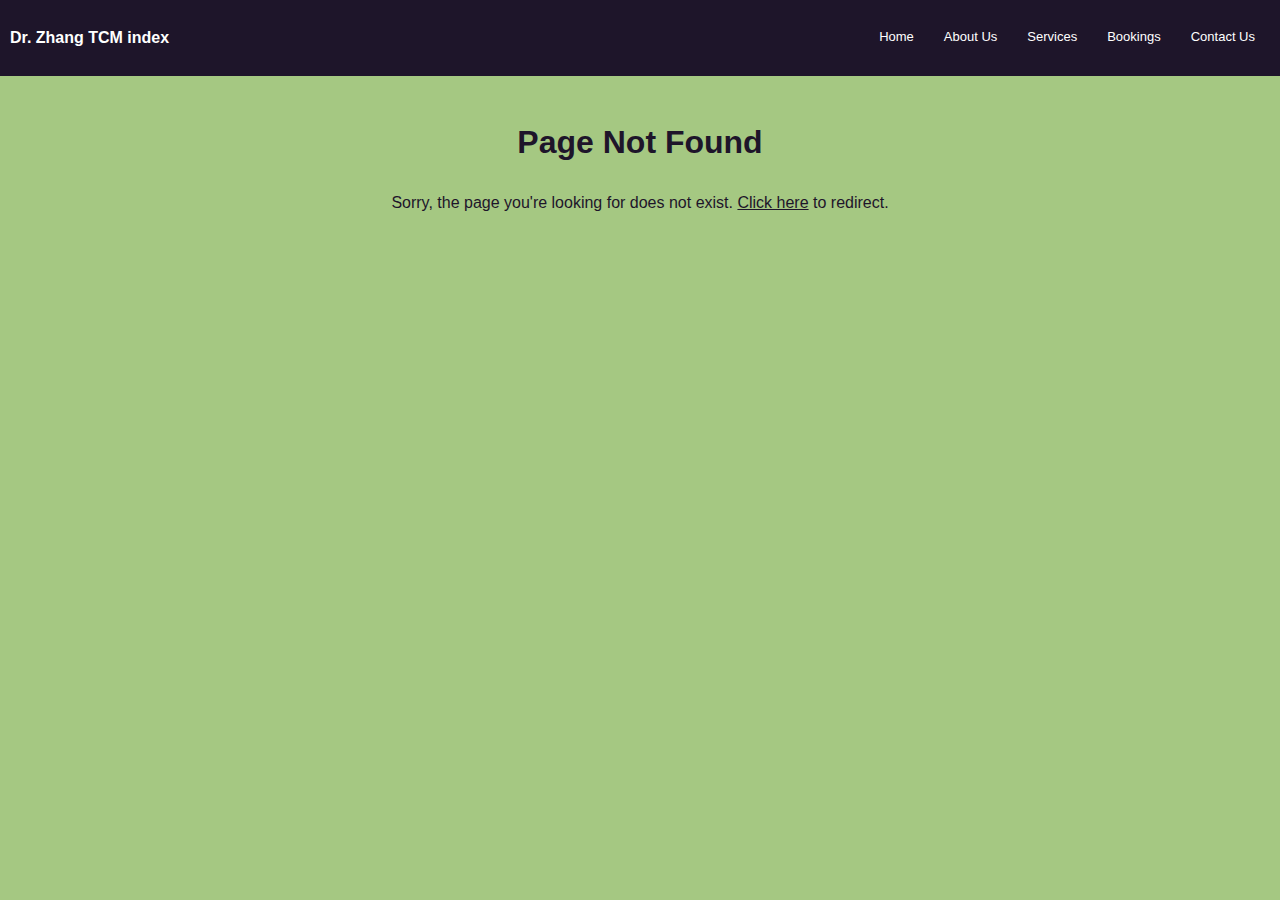
<file: index.html>
<!DOCTYPE html>
<html lang="en">
<head>
    <meta charset="UTF-8">
    <meta name="viewport" content="width=device-width, initial-scale=1.0">
    <title>Redirecting...</title>
    <script>
        var path = window.location.pathname;

        if (path === "/" || path === "") {
            window.location.replace("/home"); // Redirect to "/home" (without ".html")
        }
    </script>
    <link rel="stylesheet" href="style.css">
</head>
<body>
    <header>
        <div class="header-left">Dr. Zhang TCM index</div>
        <nav>
            <ul>
                <li><a href="/home">Home</a></li>
                <li><a href="/about">About Us</a></li>
                <li><a href="/services">Services</a></li>
                <li><a href="/bookings">Bookings</a></li>
                <li><a href="/contact">Contact Us</a></li>
            </ul>
        </nav>
    </header>
    <main>
        <h1>Page Not Found</h1>
        <p>Sorry, the page you're looking for does not exist. <a href="/home">Click here</a> to redirect.</p>
    </main>
</body>




<body>
    
</body>
</html>
</file>
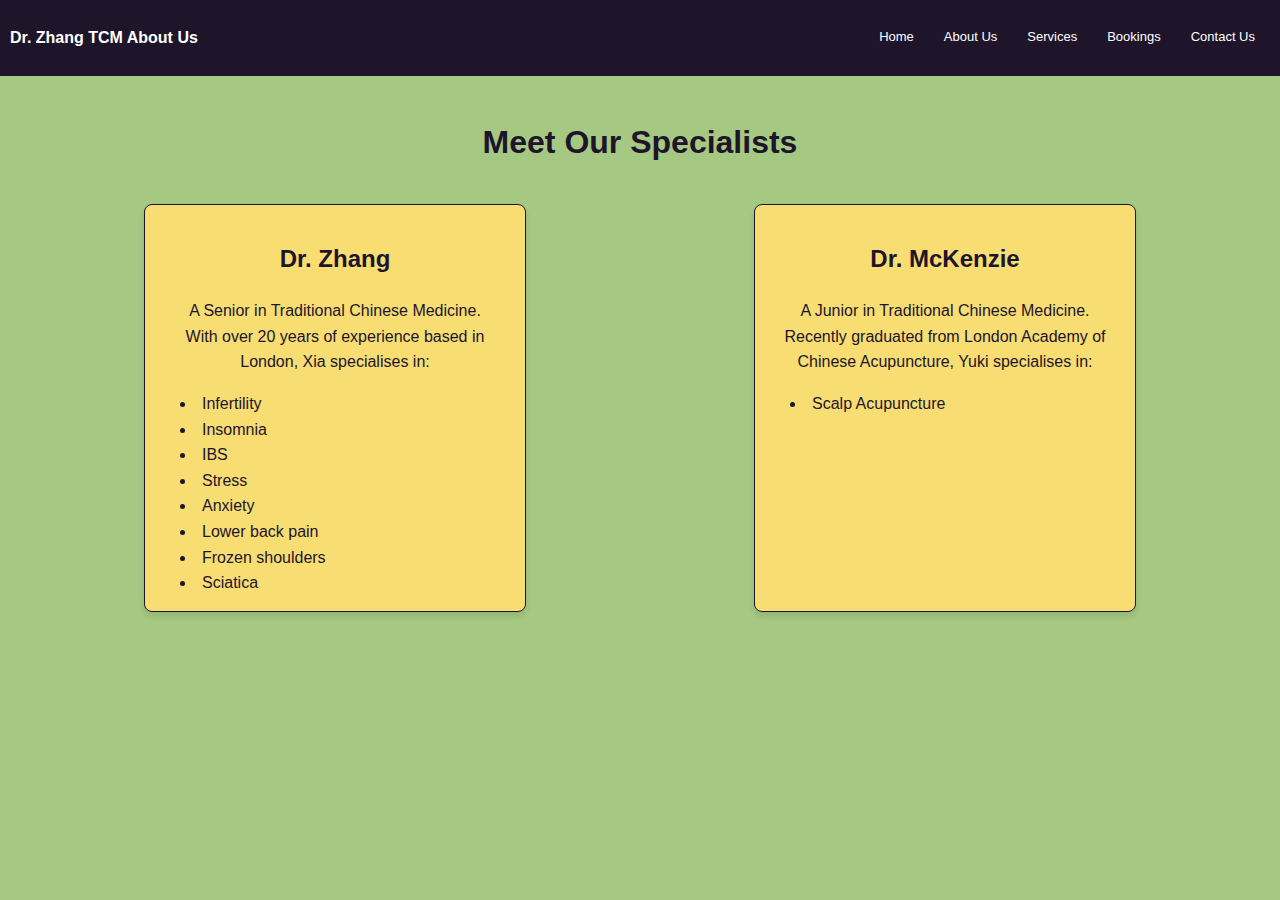
<file: about.html>
<!DOCTYPE html>
<html lang="en">
<head>
    <meta charset="UTF-8">
    <meta name="viewport" content="width=device-width, initial-scale=1.0">
    <title>DrZ-TCM About</title>
    <link rel="stylesheet" href="style.css">
</head>
<body>
    <header>
        <div class="header-left">Dr. Zhang TCM About Us</div>
        <nav>
            <ul>
                <li><a href="/home">Home</a></li>
                <li><a href="/about">About Us</a></li>
                <li><a href="/services">Services</a></li>
                <li><a href="/bookings">Bookings</a></li>
                <li><a href="/contact">Contact Us</a></li>
            </ul>
        </nav>
    </header>
    <main>
        <h1>Meet Our Specialists</h1>
        <div class="specialists">
            <div class="specialist">
                <h2>Dr. Zhang</h2>
                <p>A Senior in Traditional Chinese Medicine.<br>With over 20 years of experience based in London, Xia specialises in:</p>
                <ul>
                    <li>Infertility</li>
                    <li>Insomnia</li>
                    <li>IBS</li>
                    <li>Stress</li>
                    <li>Anxiety</li>
                    <li>Lower back pain</li>
                    <li>Frozen shoulders</li>
                    <li>Sciatica</li>
                </ul>
            </div>
            <div class="specialist">
                <h2>Dr. McKenzie</h2>
                <p>A Junior in Traditional Chinese Medicine.<br>Recently graduated from London Academy of Chinese Acupuncture, Yuki specialises in:</p>
                <ul>
                    <li>Scalp Acupuncture</li>
                </ul>
            </div>
        </div>
    </main>
</body>
</html>
</file>
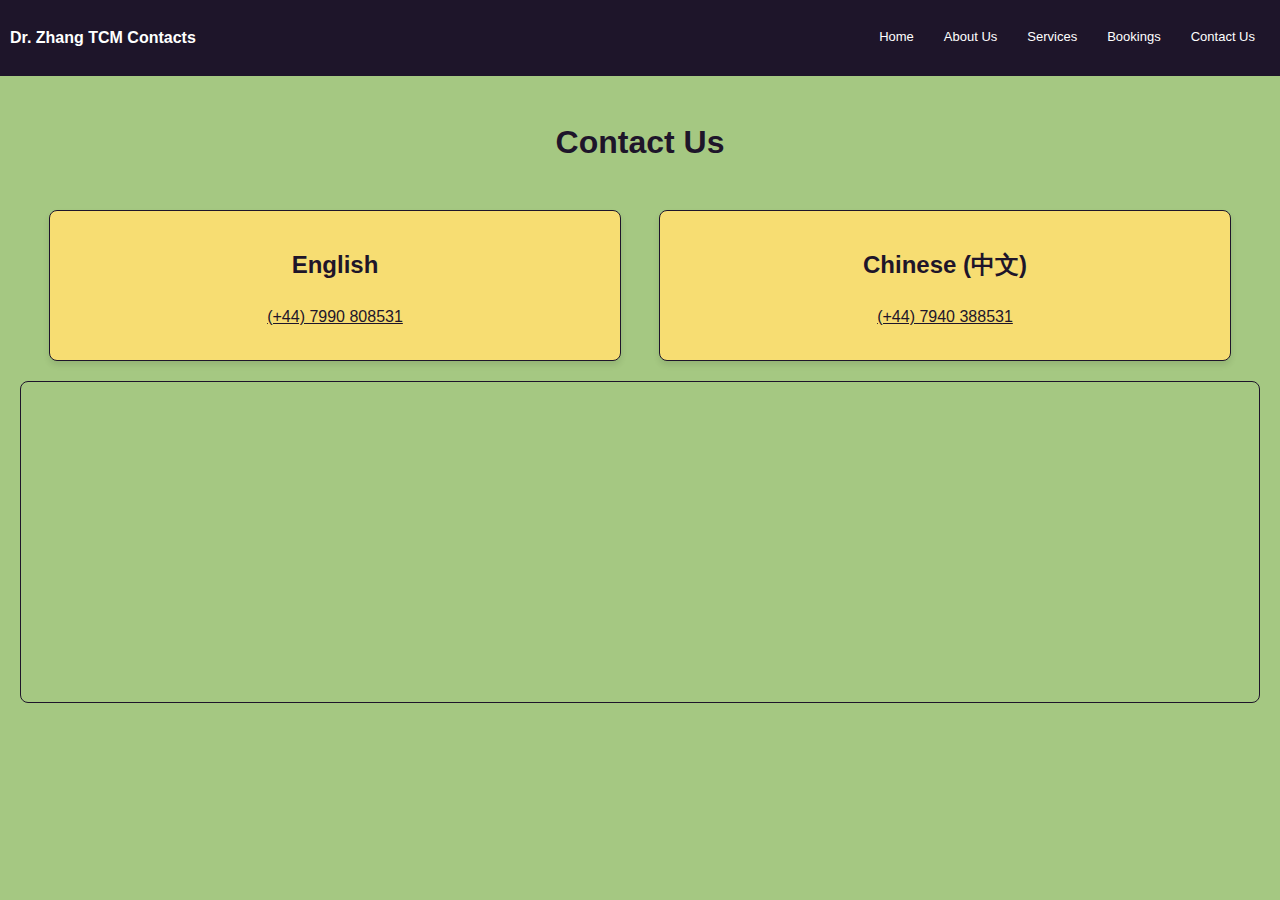
<file: contact.html>
<!DOCTYPE html>
<html lang="en">
<head>
    <meta charset="UTF-8">
    <meta name="viewport" content="width=device-width, initial-scale=1.0">
    <title>DrZ-TCM Contacts</title>
    <link rel="stylesheet" href="style.css">
</head>
<body>
    <header>
        <div class="header-left">Dr. Zhang TCM Contacts</div>
        <nav>
            <ul>
                <li><a href="/home">Home</a></li>
                <li><a href="/about">About Us</a></li>
                <li><a href="/services">Services</a></li>
                <li><a href="/bookings">Bookings</a></li>
                <li><a href="/contact">Contact Us</a></li>
            </ul>
        </nav>
    </header>
    <main>
        <h1>Contact Us</h1>
        <div class="contacts">
            <div class="contact">
                <h2>English</h2>
                <p><a href="tel:+447990 808531">(+44) 7990 808531</a></p>
            </div>
            <div class="contact">
                <h2>Chinese (中文)</h2>
                <p><a href="tel:+447940 388531">(+44) 7940 388531</a></p>
            </div>
        </div>
        <div class="maps">
            <iframe src="https://www.google.com/maps/embed?pb=!1m18!1m12!1m3!1d2461.9144124136997!2d-1.1806211825561193!3d51.899026!2m3!1f0!2f0!3f0!3m2!1i1024!2i768!4f13.1!3m3!1m2!1s0x4876dd0000263859%3A0x53dd3980e69218ae!2sDr%20Zhang%20Acupuncture%20and%20Massage!5e0!3m2!1sen!2suk!4v1733914392530!5m2!1sen!2suk" style="border:0;" allowfullscreen="" loading="lazy" referrerpolicy="no-referrer-when-downgrade"></iframe>
        </div>
    </main>
</body>
</html>
</file>
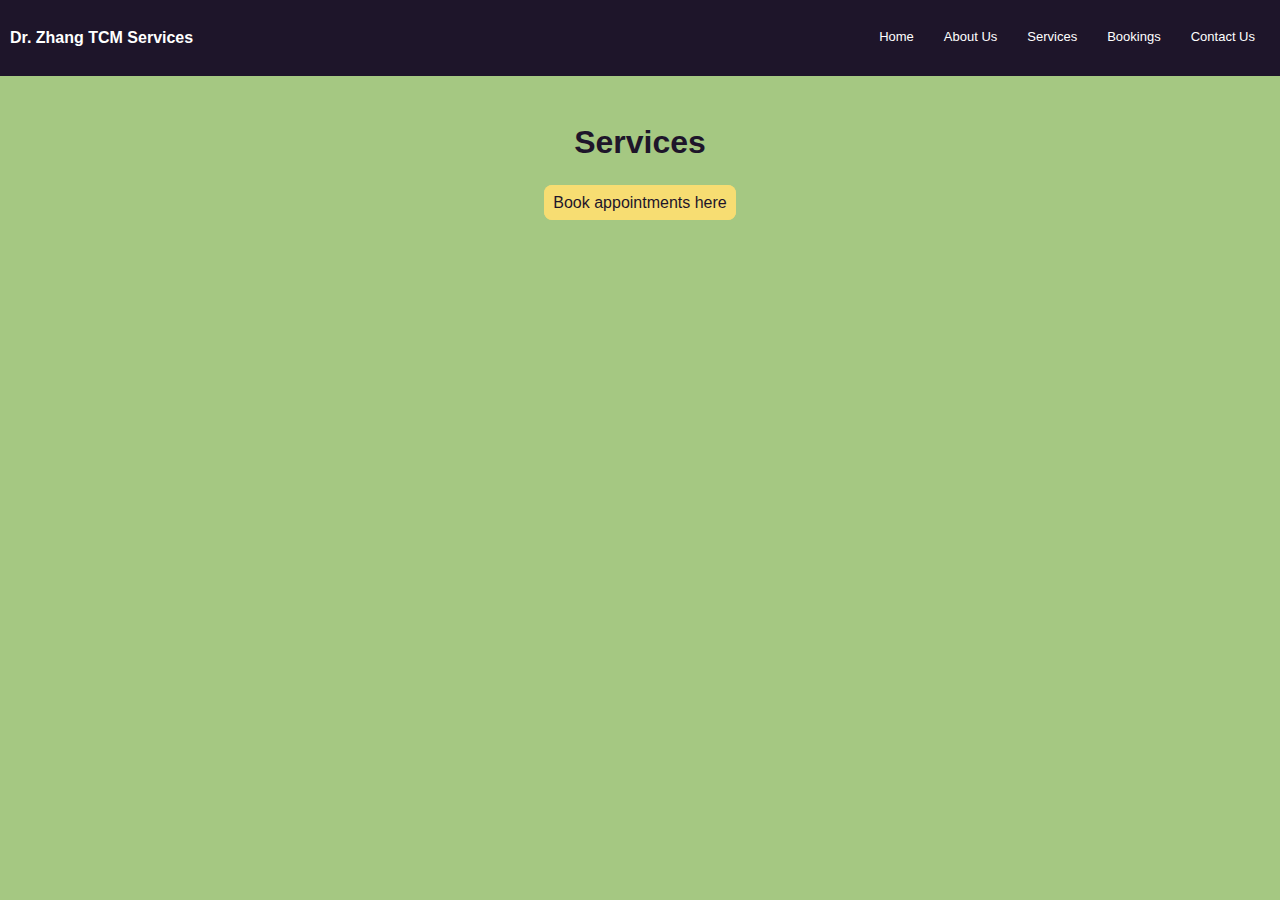
<file: services.html>
<!DOCTYPE html>
<html lang="en">
<head>
    <meta charset="UTF-8">
    <meta name="viewport" content="width=device-width, initial-scale=1.0">
    <title>DrZ-TCM Services</title>
    <link rel="stylesheet" href="style.css">
</head>
<body>
    <header>
        <div class="header-left">Dr. Zhang TCM Services</div>
        <nav>
            <ul>
                <li><a href="/home">Home</a></li>
                <li><a href="/about">About Us</a></li>
                <li><a href="/services">Services</a></li>
                <li><a href="/bookings">Bookings</a></li>
                <li><a href="/contact">Contact Us</a></li>
            </ul>
        </nav>
    </header>
    <main>
        <h1>Services</h1>
        <div class="booking-btn">
            <p><a href="/bookings">Book appointments here</a></p>
        </div>
    </main>
</body>
</html>
</file>
<file: style.css>
body {
    font-family: Arial, sans-serif;
    margin: 0 auto;
    padding: 0;
    line-height: 1.6;
    background-color: #a5c882;
    color: #1e152a;
}

header {
    background: #1e152a;
    color: #fff;
    padding: 1.5625em 0.625em;
    display: flex;
    justify-content: space-between;
    align-items: center;
    text-align: center;
}

.header-left {
    font-size: 1em;
    font-weight: bold;
}

header ul {
    list-style: none;
    padding: 0;
    margin: 0;
    display: flex;
    align-items: center;
}

header ul li {
    font-size: 0.8125em;
    margin: 0 15px;
    vertical-align: middle;
    align-items: center;
}

header ul li a {
    color: #fff;
    text-decoration: none;
}

header ul li a:hover {
    text-decoration: underline;
}

main {
    padding: 20px;
    text-align: center;
}

main p a {
    color: #1e152a;
    text-decoration: underline;
}

main p a:hover {
    color: #1e152a;
    text-decoration: dotted;
}

/* Contact Us */
.contacts {
    display: flex;
    gap: 20px;
    justify-content: space-around;
    padding: 20px;
}

.contact {
    background-color: #F7DD72;
    color: #1e152a;
    padding: 15px;
    border: 1px solid #1e152a;
    border-radius: 8px;
    flex: 1;
    max-width: 45%;
    box-shadow: 0 4px 6px rgba(0, 0, 0, 0.1);
}

.contacts p a {
    color: #1e152a;
    text-decoration: underline;
}

.contacts p a:hover {
    color: #fff;
    border: 1px solid #1e152a;
    padding: 0.5em;
    border-radius: 0.5em;
    background-color: #1e152a;
}

.maps {
    position: relative;
    padding: 0.625em;
    height: 18.75em;
    overflow: hidden;
    border: 1px solid #1e152a;
    border-radius: 0.5em;
}

.maps iframe {
    position: absolute;
    top: 0px;
    left: 0px;
    width: 100% !important;
    height: 100% !important;
}

/* About Us general */
.specialists {
    display: flex;
    gap: 1.25em;
    justify-content: space-around;
    text-align: center;
    padding: 0.9em;
    flex-wrap: wrap;
    max-width: 75em;
    margin: 0 auto;
}

.specialist {
    background-color: #F7DD72;
    color: #1e152a;
    padding: 0.9375em;
    border: 1px solid #1e152a;
    border-radius: 0.5em;
    flex: 1 1 250px;
    max-width: 350px;
    box-shadow: 0 4px 6px rgba(0, 0, 0, 0.1);
}

.specialist ul {
    text-align: left;
    list-style-position: inside;
    padding-left: 20px;
    margin: 0;
}

/* About Us on mobile */
@media screen and (max-width: 768px) {
    .specialists {
        flex-direction: column;
        gap: 1em;
        padding: 1em;
        width: 90%;
    }

    .specialist {
        flex: 0 1 auto;
        width: 100%;
        max-width: none;
    }
}

/* Services */
.booking-btn p a {
    color: #1e152a;
    text-decoration: none;
    border: 1px solid #F7DD72;
    padding: 0.5em;
    border-radius: 0.5em;
    background-color: #F7DD72;
}

.booking-btn p a:hover {
    color: #fff;
    border: 1px solid #1e152a;
    padding: 0.5em;
    border-radius: 0.5em;
    background-color: #1e152a;
}

/* Booking form */
.bookingform {
    text-align: left;
    color: grey;
    padding: 2em;
}

.submitbtn {
    text-align: right;
}
</file>
